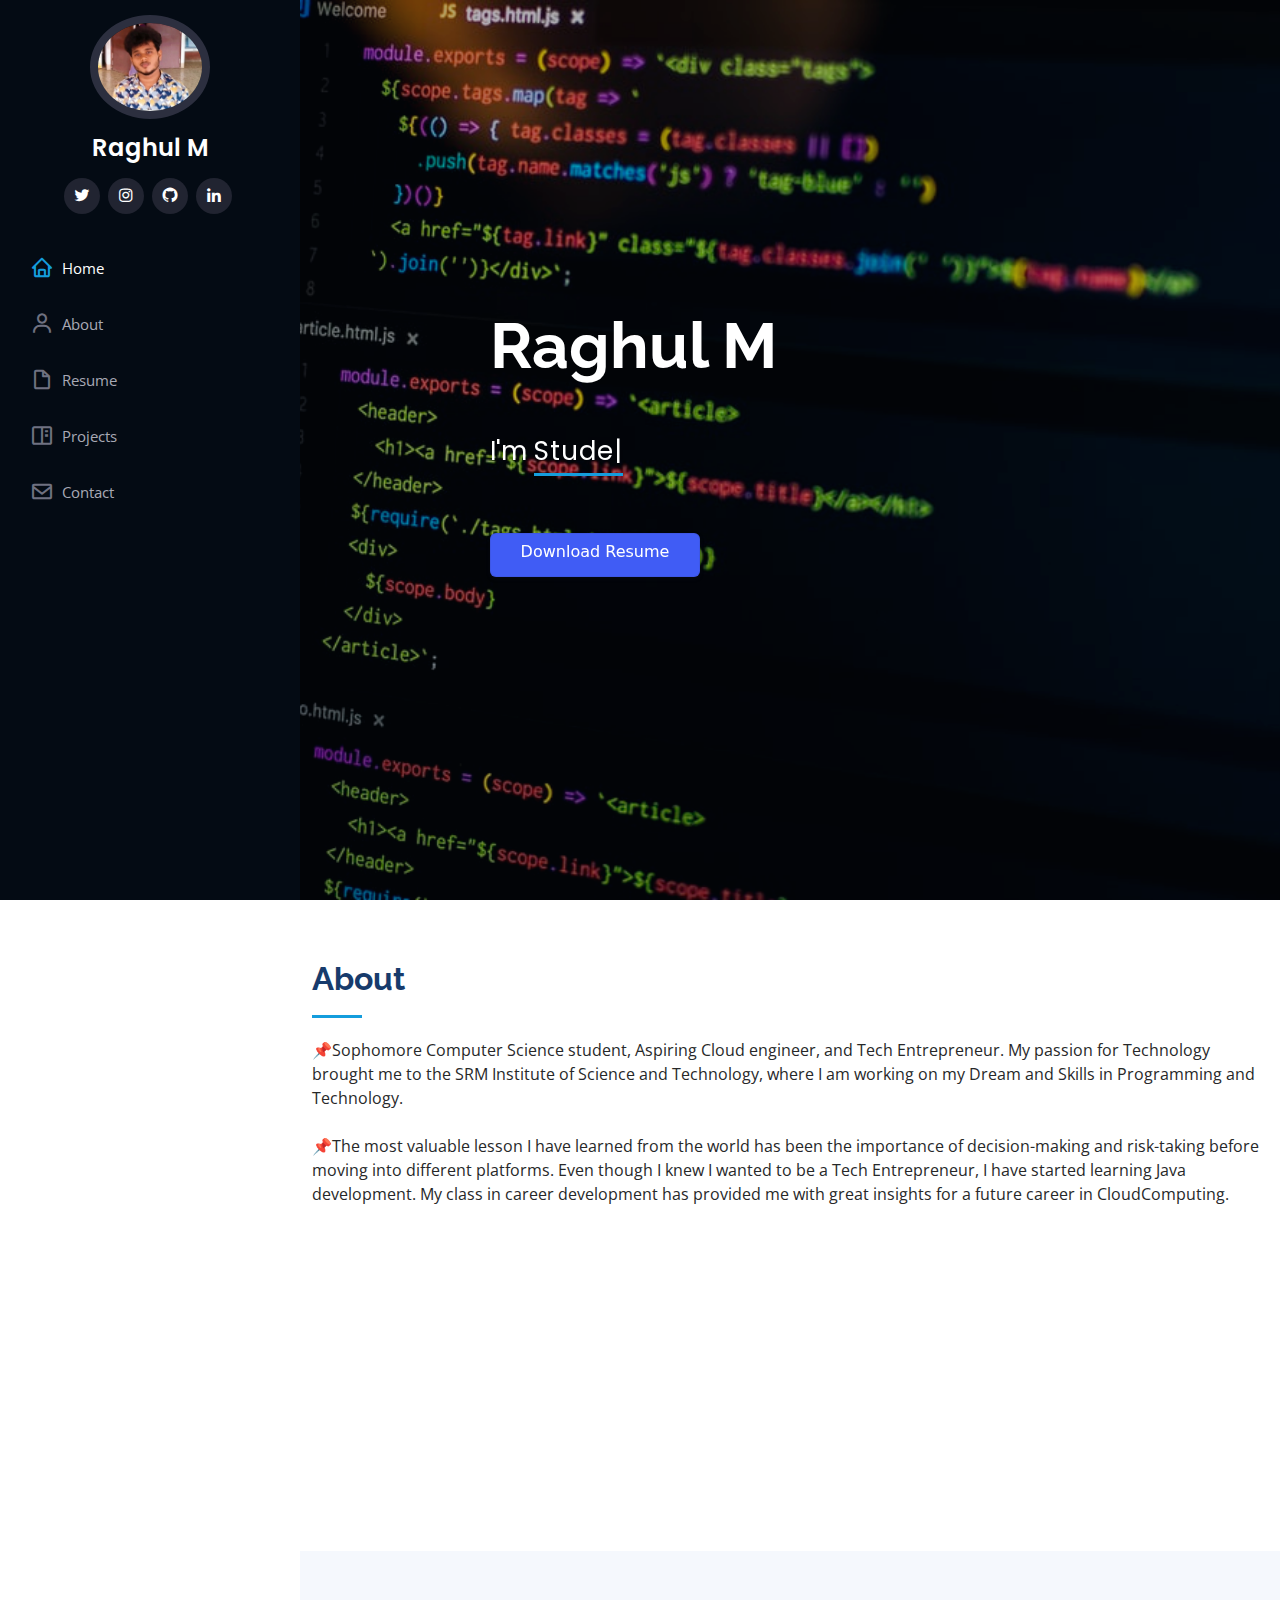
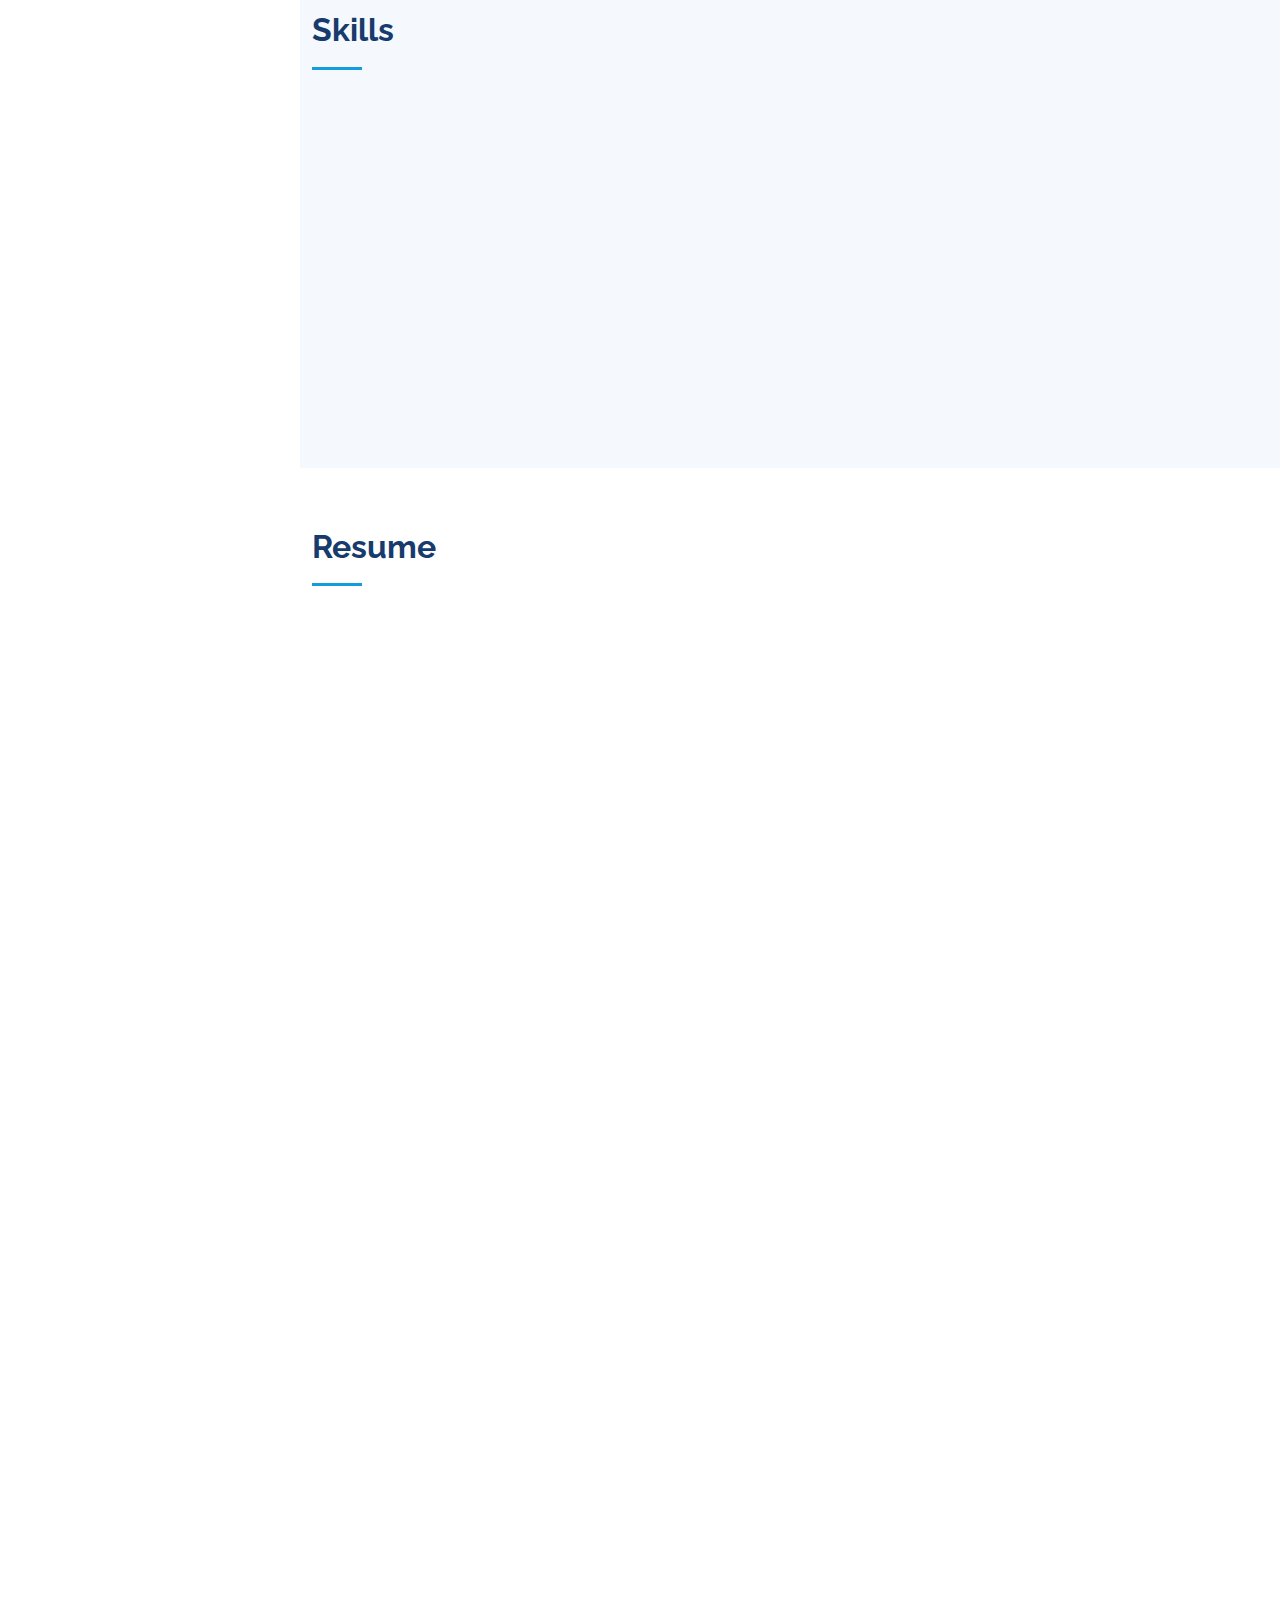
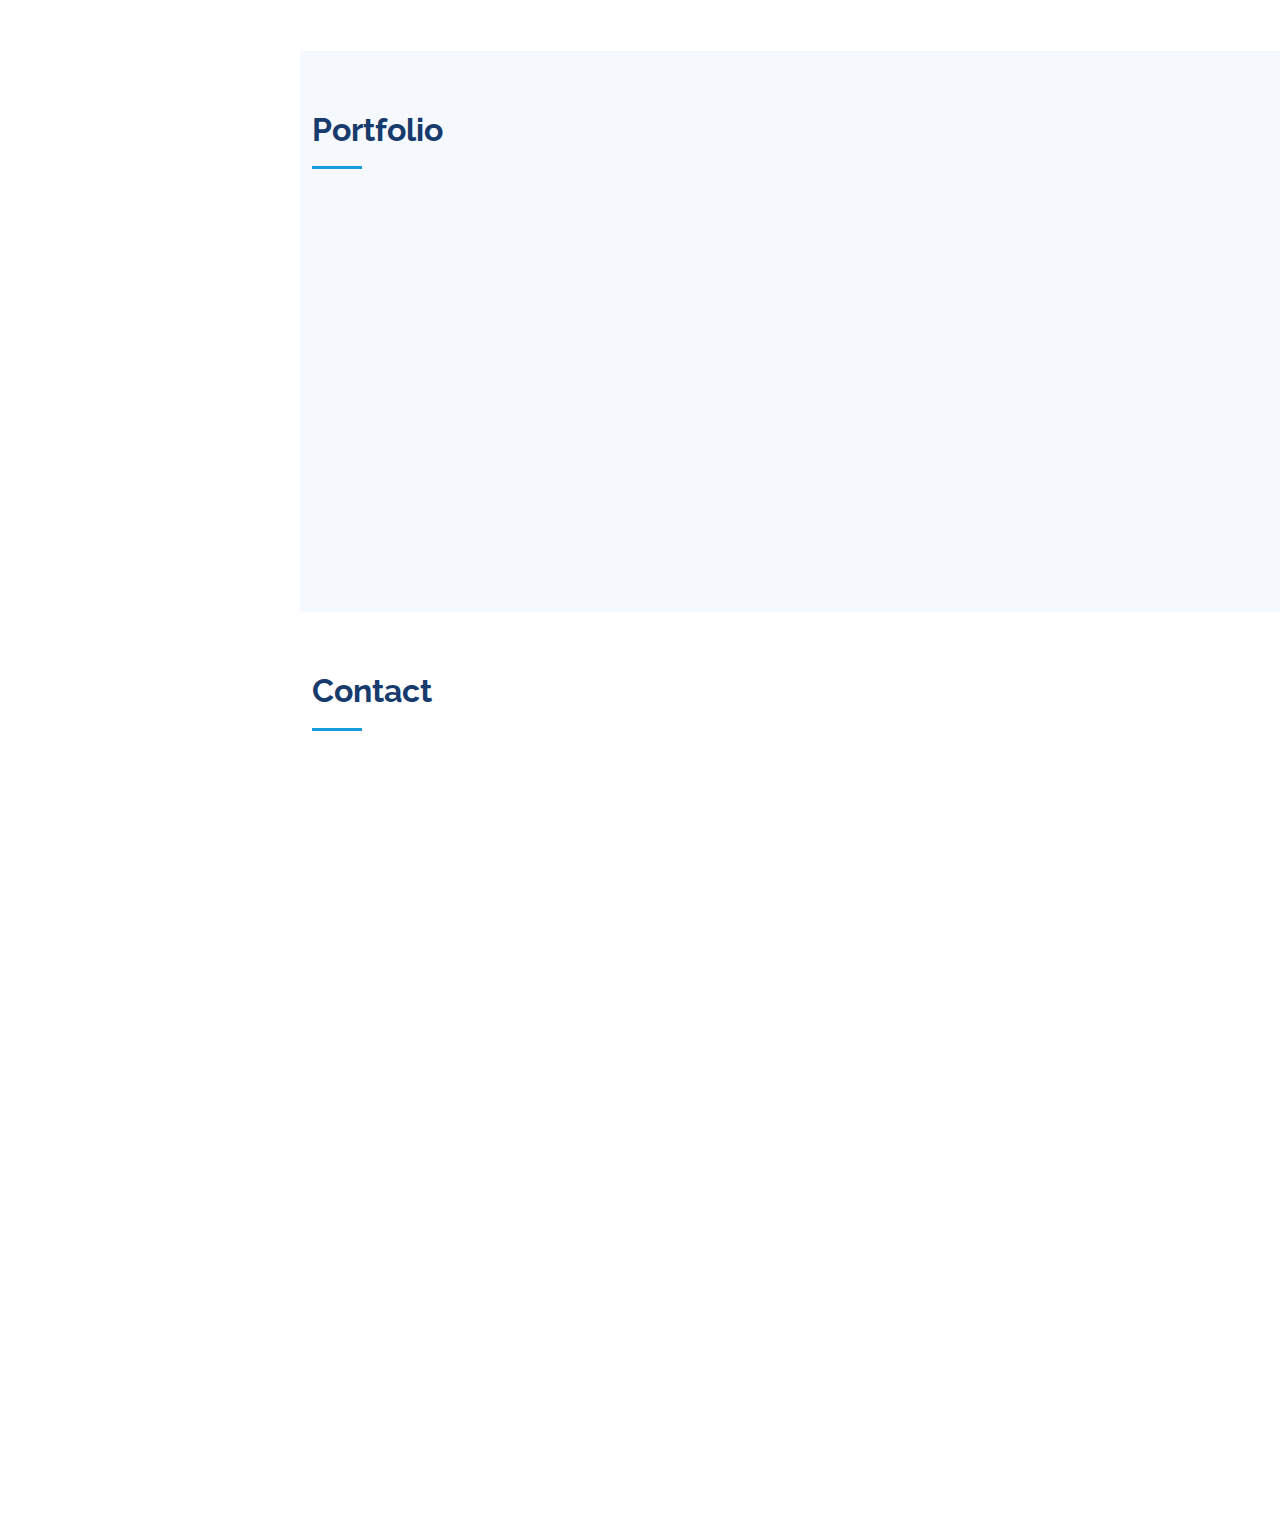
<file: index.html>
<!DOCTYPE html>
<html lang="en">

<head>
  <meta charset="utf-8">
  <meta content="width=device-width, initial-scale=1.0" name="viewport">

  <title>Raghul M</title>
  <meta content="" name="description">
  <meta content="" name="keywords">

  <!-- Favicons -->
  <link href="assets/img/favicon1.png" rel="icon">
  <link href="assets/img/apple-touch-icon.png" rel="apple-touch-icon">

  <!-- Google Fonts -->
  <link href="https://fonts.googleapis.com/css?family=Open+Sans:300,300i,400,400i,600,600i,700,700i|Raleway:300,300i,400,400i,500,500i,600,600i,700,700i|Poppins:300,300i,400,400i,500,500i,600,600i,700,700i" rel="stylesheet">

  <!-- Vendor CSS Files -->
  <link href="assets/vendor/aos/aos.css" rel="stylesheet">
  <link href="assets/vendor/bootstrap/css/bootstrap.min.css" rel="stylesheet">
  <link href="assets/vendor/bootstrap-icons/bootstrap-icons.css" rel="stylesheet">
  <link href="assets/vendor/boxicons/css/boxicons.min.css" rel="stylesheet">
  <link href="assets/vendor/glightbox/css/glightbox.min.css" rel="stylesheet">
  <link href="assets/vendor/swiper/swiper-bundle.min.css" rel="stylesheet">

  <!-- Template Main CSS File -->
  <link href="assets/css/style.css" rel="stylesheet">

  <!-- =======================================================
  * Template Name: iPortfolio - v3.7.0
  * Template URL: https://bootstrapmade.com/iportfolio-bootstrap-portfolio-websites-template/
  * Author: BootstrapMade.com
  * License: https://bootstrapmade.com/license/
  ======================================================== -->
</head>

<body>

  <!-- ======= Mobile nav toggle button ======= -->
  <i class="bi bi-list mobile-nav-toggle d-xl-none"></i>

  <!-- ======= Header ======= -->
  <header id="header">
    <div class="d-flex flex-column">

      <div class="profile">
        <img src="assets/img/profile-img1.jpeg" alt="" class="img-fluid rounded-circle">
        <h1 class="text-light"><a href="index.html">Raghul M</a></h1>
        <div class="social-links mt-3 text-center">
          <a href="https://twitter.com/RaghulM01?s=09" class="twitter" target="_blank"><i class="bx bxl-twitter"></i></a>
          <a href="https://instagram.com/raghul_official._" class="instagram" target="_blank"><i class="bx bxl-instagram" ></i></a>
          <a href="https://github.com/Raghul-M" class="google-plus" target="_blank"><i class="bx bxl-github"></i></a>
          <a href="https://www.linkedin.com/in/m-raghul" class="linkedin" target="_blank"><i class="bx bxl-linkedin"></i></a>
        </div>
      </div>

      <nav id="navbar" class="nav-menu navbar">
        <ul>
          <li><a href="#hero" class="nav-link scrollto active"><i class="bx bx-home"></i> <span>Home</span></a></li>
          <li><a href="#about" class="nav-link scrollto"><i class="bx bx-user"></i> <span>About</span></a></li>
          <li><a href="#resume" class="nav-link scrollto"><i class="bx bx-file-blank"></i> <span>Resume</span></a></li>
          <li><a href="#portfolio" class="nav-link scrollto"><i class="bx bx-book-content"></i> <span>Projects</span></a></li>
         
          <li><a href="#contact" class="nav-link scrollto"><i class="bx bx-envelope"></i> <span>Contact</span></a></li>
        </ul>
      </nav><!-- .nav-menu -->
    </div>
  </header><!-- End Header -->

  <!-- ======= Hero Section ======= -->
  <section id="hero" class="d-flex flex-column justify-content-center align-items-center">
    <div class="hero-container" data-aos="fade-in">
      <h1>Raghul M</h1><br><br>
      <p>I'm <span class="typed" data-typed-items="Student , Developer , Cloud Engineer , Fitness Enthusiast "></span></p>
      <!-- HTML !-->
<a href="https://drive.google.com/file/d/108Wo43CgQ_eYx9ebmD9e1viY0K_HDQrL/view?usp=drivesdk" class="button-9" target="_blank">Download Resume</a>


    </div>
  </section><!-- End Hero -->

  <main id="main">

    <!-- ======= About Section ======= -->
    <section id="about" class="about">
      <div class="container">

        <div class="section-title">
          <h2>About</h2>
          <p>📌Sophomore Computer Science student, Aspiring Cloud engineer, and Tech Entrepreneur. My passion for Technology brought me to the SRM Institute of Science and Technology, where I am working on my Dream and Skills in Programming and Technology. 
            <br><br>
            📌The most valuable lesson I have learned from the world has been the importance of decision-making and risk-taking before moving into different platforms. Even though I knew I wanted to be a Tech Entrepreneur, I have started learning Java development. My class in career development has provided me with great insights for a future career in CloudComputing. </p>
        </div>

        <div class="row">
          <div class="col-lg-4" data-aos="fade-right">
            <img src="assets/img/profile-img1.jpeg" class="img-fluid" alt="">
          </div>
          <div class="col-lg-8 pt-4 pt-lg-0 content" data-aos="fade-left">
            <h3>Developer &amp; Cloud Enthusiast </h3>
            <p class="fst-italic">
             
            </p>
            <div class="row">
              <div class="col-lg-6">
                <ul>
                  <li><i class="bi bi-chevron-right"></i> <strong>Birthday:</strong> <span>25 Sep 2002</span></li>
                  <li><i class="bi bi-chevron-right"></i> <strong>Website:</strong> <span>www.raghul.tech</span></li>
                  <li><i class="bi bi-chevron-right"></i> <strong>Phone:</strong> <span>+91 9176251440</span></li>
                  <li><i class="bi bi-chevron-right"></i> <strong>City:</strong> <span>Chennai , INDIA</span></li>
                </ul>
              </div>
              <div class="col-lg-6">
                <ul>
                  
        
                  <li><i class="bi bi-chevron-right"></i> <strong>Email:</strong> <span>raghulmadhavan1@gmail.com</span></li>
                  <li><i class="bi bi-chevron-right"></i> <strong>Freelance:</strong> <span>Available</span></li>
                </ul>
              </div>
            </div>
            <!--<p>
              Officiis eligendi itaque labore et dolorum mollitia officiis optio vero. Quisquam sunt adipisci omnis et ut. Nulla accusantium dolor incidunt officia tempore. Et eius omnis.
              Cupiditate ut dicta maxime officiis quidem quia. Sed et consectetur qui quia repellendus itaque neque. Aliquid amet quidem ut quaerat cupiditate. Ab et eum qui repellendus omnis culpa magni laudantium dolores.
            </p>-->
          </div>
        </div>

      </div>
    </section><!-- End About Section -->

    <!-- ======= Facts Section ======= -->
    <!--<section id="facts" class="facts">
      <div class="container">

        <div class="section-title">
          <h2>Facts</h2>
          <p>Magnam dolores commodi suscipit. Necessitatibus eius consequatur ex aliquid fuga eum quidem. Sit sint consectetur velit. Quisquam quos quisquam cupiditate. Et nemo qui impedit suscipit alias ea. Quia fugiat sit in iste officiis commodi quidem hic quas.</p>
        </div>

        <div class="row no-gutters">

          <div class="col-lg-3 col-md-6 d-md-flex align-items-md-stretch" data-aos="fade-up">
            <div class="count-box">
              <i class="bi bi-emoji-smile"></i>
              <span data-purecounter-start="0" data-purecounter-end="232" data-purecounter-duration="1" class="purecounter"></span>
              <p><strong>Happy Clients</strong> consequuntur quae</p>
            </div>
          </div>

          <div class="col-lg-3 col-md-6 d-md-flex align-items-md-stretch" data-aos="fade-up" data-aos-delay="100">
            <div class="count-box">
              <i class="bi bi-journal-richtext"></i>
              <span data-purecounter-start="0" data-purecounter-end="521" data-purecounter-duration="1" class="purecounter"></span>
              <p><strong>Projects</strong> adipisci atque cum quia aut</p>
            </div>
          </div>

          <div class="col-lg-3 col-md-6 d-md-flex align-items-md-stretch" data-aos="fade-up" data-aos-delay="200">
            <div class="count-box">
              <i class="bi bi-headset"></i>
              <span data-purecounter-start="0" data-purecounter-end="1453" data-purecounter-duration="1" class="purecounter"></span>
              <p><strong>Hours Of Support</strong> aut commodi quaerat</p>
            </div>
          </div>

          <div class="col-lg-3 col-md-6 d-md-flex align-items-md-stretch" data-aos="fade-up" data-aos-delay="300">
            <div class="count-box">
              <i class="bi bi-people"></i>
              <span data-purecounter-start="0" data-purecounter-end="32" data-purecounter-duration="1" class="purecounter"></span>
              <p><strong>Hard Workers</strong> rerum asperiores dolor</p>
            </div>
          </div>

        </div>

      </div>
    </section> End Facts Section -->

    <!-- ======= Skills Section ======= -->
    <section id="skills" class="skills section-bg">
      <div class="container">

        <div class="section-title">
          <h2>Skills</h2>
        <br>
        <br>
        </div>

        <div class="row skills-content">

          <div class="col-lg-6" data-aos="fade-up">

            <div class="progress">
              <span class="skill">Microsoft Azure <i class="val">70%</i></span>
              <div class="progress-bar-wrap">
                <div class="progress-bar" role="progressbar" aria-valuenow="100" aria-valuemin="0" aria-valuemax="100"></div>
              </div>
            </div>

            <div class="progress">
              <span class="skill">JAVA <i class="val">60%</i></span>
              <div class="progress-bar-wrap">
                <div class="progress-bar" role="progressbar" aria-valuenow="90" aria-valuemin="0" aria-valuemax="100"></div>
              </div>
            </div>

            <div class="progress">
              <span class="skill">SQL <i class="val">60%</i></span>
              <div class="progress-bar-wrap">
                <div class="progress-bar" role="progressbar" aria-valuenow="90" aria-valuemin="0" aria-valuemax="100"></div>
              </div>
            </div>

            <div class="progress">
              <span class="skill">C Language <i class="val">75%</i></span>
              <div class="progress-bar-wrap">
                <div class="progress-bar" role="progressbar" aria-valuenow="75" aria-valuemin="0" aria-valuemax="100"></div>
              </div>
            </div>

          </div>

          <div class="col-lg-6" data-aos="fade-up" data-aos-delay="100">

            <div class="progress">
              <span class="skill">Git & Github <i class="val">70%</i></span>
              <div class="progress-bar-wrap">
                <div class="progress-bar" role="progressbar" aria-valuenow="80" aria-valuemin="0" aria-valuemax="100"></div>
              </div>
            </div>

            <div class="progress">
              <span class="skill">HTML & CSS <i class="val">80%</i></span>
              <div class="progress-bar-wrap">
                <div class="progress-bar" role="progressbar" aria-valuenow="90" aria-valuemin="0" aria-valuemax="100"></div>
              </div>
            </div>

            <div class="progress">
              <span class="skill">Cloud Computing <i class="val">90%</i></span>
              <div class="progress-bar-wrap">
                <div class="progress-bar" role="progressbar" aria-valuenow="90" aria-valuemin="0" aria-valuemax="100"></div>
              </div>
            </div>

           

            <div class="progress">
              <span class="skill">Linux <i class="val">65%</i></span>
              <div class="progress-bar-wrap">
                <div class="progress-bar" role="progressbar" aria-valuenow="55" aria-valuemin="0" aria-valuemax="100"></div>
              </div>
            </div>

          </div>

        </div>

      </div>
    </section><!-- End Skills Section -->

    <!-- ======= Resume Section ======= -->
    <section id="resume" class="resume">
      <div class="container">

        <div class="section-title">
          <h2>Resume</h2>
        
        </div>

        <div class="row">
          <div class="col-lg-6" data-aos="fade-up">
           

            <h3 class="resume-title">Education</h3>
            <div class="resume-item">
              <h4>Bachelor of Computer Science</h4>
              <h5>2020 - 2023</h5>
              <p><em>SRM Institute of Science and Technology , Chennai ,IND </em></p>
              <p>▪️BSc Computer Science is a 3-year undergraduate program that deals with the subjects and topics related to computer science, computer application, and its services. The main aim of this program is to create quality professionals and research fellows who can work in every sector of the world by implementing the technology of computer systems and software.
               <br>▪<br> ▪️Relevant Coursework: Java , C , SQL , Advanced Java , Angular , Mongodb , Cloud Computing , Operating Systems and Software Development.
              </p>
            </div>
            <div class="resume-item">
              <h4>Cs-50 Computer Science</h4>
              <h5>2022</h5>
              <p><em>Harvard University , MA , USA </em></p>
              <p> ▪️It is a proffessional course provided by Harvard University , Which Demonstrates all the  Computer Science Fundamentals
                <br><br>
                ▪️Course Covers : DataStructures and Algorithms , C Language , Python , Flask , HTML + CSS + JS , SQL and Cyber Security.
              </p>
            </div>
            <div class="resume-item">
              <h4>High School</h4>
              <h5>2018 - 2020</h5>
              <p><em>Santhome HSS , Chennai , IND</em></p>
              <p>Completed my High School with Major in Computer Science , Maths , Physics and Chemistry.</p>
            </div>
          </div>
          <div class="col-lg-6" data-aos="fade-up" data-aos-delay="100">
            <h3 class="resume-title">Professional Experience</h3>
            <div class="resume-item">
              <h4>Web Developer</h4>
              <h5>2021 - Present</h5>
              <p><em>Thhink Digital , Chennai ,IND </em></p>
              <ul>
                <li>Lead in the design, development, and implementation of the graphic, layout, and production communication materials</li>
                <li>Delegate tasks to the 7 members of the design team and provide counsel on all aspects of the project. </li>
                <li>Supervise the assessment of all graphic materials in order to ensure quality and accuracy of the design</li>
                <li>Oversee the efficient use of production project budgets ranging from $2,000 - $25,000</li>
              </ul>
            </div>
            <div class="resume-item">
              <h4>Student Representative</h4>
              <h5>2020</h5>
              <p><em>Great Learning , Bangalore ,IND</em></p>
              <ul>
                ▪️As a Campus Ambassadors I act as the connection between the Great learning and their university. <br><br>
                 ▪️Assisting students to understand the benefits of Their online courses and their carrer development sessions. 
                <br><br>
                ▪️Helping final year students to choose their Higher education and helping in placement through 
                 Greatlearning portal.<br><br>
                ▪️It also helps me to improve my Public Speaking ,Time Management and Teamwork with my fellow representatives.
              </ul>
            </div>
          </div>
        </div>

      </div>
    </section><!-- End Resume Section -->

    <!-- ======= Portfolio Section ======= -->
    <section id="portfolio" class="portfolio section-bg">
      <div class="container">

        <div class="section-title">
          <h2>Portfolio</h2>
         
        </div>

        <div class="row" data-aos="fade-up">
          <div class="col-lg-12 d-flex justify-content-center">
            <ul id="portfolio-flters">
              <li data-filter="*" class="filter-active">All</li>
              
              <li data-filter=".filter-web">Web</li>
            </ul>
          </div>
        </div>

        <div class="row portfolio-container" data-aos="fade-up" data-aos-delay="100">

          <div class="col-lg-4 col-md-6 portfolio-item filter-app">
            <div class="portfolio-wrap">
              <img src="assets/img/demo1.jpg" class="img-fluid" alt="">
              <div class="portfolio-links">
                <a href="assets/img/demo1.jpg" data-gallery="portfolioGallery" class="portfolio-lightbox" title="App 1"><i class="bx bx-plus"></i></a>
                <a href="portfolio-details.html" title="More Details"><i class="bx bx-link"></i></a>
              </div>
            </div>
          </div>

          <div class="col-lg-4 col-md-6 portfolio-item filter-web">
            <div class="portfolio-wrap">
              <img src="assets/img/demo2.jpg" class="img-fluid" alt="">
              <div class="portfolio-links">
                <a href="assets/img/demo2.jpg" data-gallery="portfolioGallery" class="portfolio-lightbox" title="Web 3"><i class="bx bx-plus"></i></a>
                <a href="portfolio-details.html" title="More Details"><i class="bx bx-link"></i></a>
              </div>
            </div>
          </div>

          <div class="col-lg-4 col-md-6 portfolio-item filter-app">
            <div class="portfolio-wrap">
              <img src="assets/img/demo3.jpg" class="img-fluid" alt="">
              <div class="portfolio-links">
                <a href="assets/img/demo3.jpg" data-gallery="portfolioGallery" class="portfolio-lightbox" title="App 2"><i class="bx bx-plus"></i></a>
                <a href="portfolio-details.html" title="More Details"><i class="bx bx-link"></i></a>
              </div>
            </div>
          </div>

         
         

     

        </div>

      </div>
    </section><!-- End Portfolio Section -->

    <!-- ======= Services Section ======= -->
    <!--<section id="services" class="services">
      <div class="container">

        <div class="section-title">
          <h2>Services</h2>
          <p>Magnam dolores commodi suscipit. Necessitatibus eius consequatur ex aliquid fuga eum quidem. Sit sint consectetur velit. Quisquam quos quisquam cupiditate. Et nemo qui impedit suscipit alias ea. Quia fugiat sit in iste officiis commodi quidem hic quas.</p>
        </div>

        <div class="row">
          <div class="col-lg-4 col-md-6 icon-box" data-aos="fade-up">
            <div class="icon"><i class="bi bi-briefcase"></i></div>
            <h4 class="title"><a href="">Lorem Ipsum</a></h4>
            <p class="description">Voluptatum deleniti atque corrupti quos dolores et quas molestias excepturi sint occaecati cupiditate non provident</p>
          </div>
          <div class="col-lg-4 col-md-6 icon-box" data-aos="fade-up" data-aos-delay="100">
            <div class="icon"><i class="bi bi-card-checklist"></i></div>
            <h4 class="title"><a href="">Dolor Sitema</a></h4>
            <p class="description">Minim veniam, quis nostrud exercitation ullamco laboris nisi ut aliquip ex ea commodo consequat tarad limino ata</p>
          </div>
          <div class="col-lg-4 col-md-6 icon-box" data-aos="fade-up" data-aos-delay="200">
            <div class="icon"><i class="bi bi-bar-chart"></i></div>
            <h4 class="title"><a href="">Sed ut perspiciatis</a></h4>
            <p class="description">Duis aute irure dolor in reprehenderit in voluptate velit esse cillum dolore eu fugiat nulla pariatur</p>
          </div>
          <div class="col-lg-4 col-md-6 icon-box" data-aos="fade-up" data-aos-delay="300">
            <div class="icon"><i class="bi bi-binoculars"></i></div>
            <h4 class="title"><a href="">Magni Dolores</a></h4>
            <p class="description">Excepteur sint occaecat cupidatat non proident, sunt in culpa qui officia deserunt mollit anim id est laborum</p>
          </div>
          <div class="col-lg-4 col-md-6 icon-box" data-aos="fade-up" data-aos-delay="400">
            <div class="icon"><i class="bi bi-brightness-high"></i></div>
            <h4 class="title"><a href="">Nemo Enim</a></h4>
            <p class="description">At vero eos et accusamus et iusto odio dignissimos ducimus qui blanditiis praesentium voluptatum deleniti atque</p>
          </div>
          <div class="col-lg-4 col-md-6 icon-box" data-aos="fade-up" data-aos-delay="500">
            <div class="icon"><i class="bi bi-calendar4-week"></i></div>
            <h4 class="title"><a href="">Eiusmod Tempor</a></h4>
            <p class="description">Et harum quidem rerum facilis est et expedita distinctio. Nam libero tempore, cum soluta nobis est eligendi</p>
          </div>
        </div>

      </div>-->
    </section><!-- End Services Section -->

    <!-- ======= Testimonials Section ======= -->
    <!--
    <section id="testimonials" class="testimonials section-bg">
      <div class="container">

        <div class="section-title">
          <h2>Testimonials</h2>
          <p>Magnam dolores commodi suscipit. Necessitatibus eius consequatur ex aliquid fuga eum quidem. Sit sint consectetur velit. Quisquam quos quisquam cupiditate. Et nemo qui impedit suscipit alias ea. Quia fugiat sit in iste officiis commodi quidem hic quas.</p>
        </div>

        <div class="testimonials-slider swiper" data-aos="fade-up" data-aos-delay="100">
          <div class="swiper-wrapper">

            <div class="swiper-slide">
              <div class="testimonial-item" data-aos="fade-up">
                <p>
                  <i class="bx bxs-quote-alt-left quote-icon-left"></i>
                  Proin iaculis purus consequat sem cure digni ssim donec porttitora entum suscipit rhoncus. Accusantium quam, ultricies eget id, aliquam eget nibh et. Maecen aliquam, risus at semper.
                  <i class="bx bxs-quote-alt-right quote-icon-right"></i>
                </p>
                <img src="assets/img/testimonials/testimonials-1.jpg" class="testimonial-img" alt="">
                <h3>Saul Goodman</h3>
                <h4>Ceo &amp; Founder</h4>
              </div>
            </div><!-- End testimonial item -->
<!--
            <div class="swiper-slide">
              <div class="testimonial-item" data-aos="fade-up" data-aos-delay="100">
                <p>
                  <i class="bx bxs-quote-alt-left quote-icon-left"></i>
                  Export tempor illum tamen malis malis eram quae irure esse labore quem cillum quid cillum eram malis quorum velit fore eram velit sunt aliqua noster fugiat irure amet legam anim culpa.
                  <i class="bx bxs-quote-alt-right quote-icon-right"></i>
                </p>
                <img src="assets/img/testimonials/testimonials-2.jpg" class="testimonial-img" alt="">
                <h3>Sara Wilsson</h3>
                <h4>Designer</h4>
              </div>
            </div><!-- End testimonial item -->
<!--
            <div class="swiper-slide">
              <div class="testimonial-item" data-aos="fade-up" data-aos-delay="200">
                <p>
                  <i class="bx bxs-quote-alt-left quote-icon-left"></i>
                  Enim nisi quem export duis labore cillum quae magna enim sint quorum nulla quem veniam duis minim tempor labore quem eram duis noster aute amet eram fore quis sint minim.
                  <i class="bx bxs-quote-alt-right quote-icon-right"></i>
                </p>
                <img src="assets/img/testimonials/testimonials-3.jpg" class="testimonial-img" alt="">
                <h3>Jena Karlis</h3>
                <h4>Store Owner</h4>
              </div>
            </div><!-- End testimonial item -->
<!--
            <div class="swiper-slide">
              <div class="testimonial-item" data-aos="fade-up" data-aos-delay="300">
                <p>
                  <i class="bx bxs-quote-alt-left quote-icon-left"></i>
                  Fugiat enim eram quae cillum dolore dolor amet nulla culpa multos export minim fugiat minim velit minim dolor enim duis veniam ipsum anim magna sunt elit fore quem dolore labore illum veniam.
                  <i class="bx bxs-quote-alt-right quote-icon-right"></i>
                </p>
                <img src="assets/img/testimonials/testimonials-4.jpg" class="testimonial-img" alt="">
                <h3>Matt Brandon</h3>
                <h4>Freelancer</h4>
              </div>
            </div><!-- End testimonial item -->
<!--
            <div class="swiper-slide">
              <div class="testimonial-item" data-aos="fade-up" data-aos-delay="400">
                <p>
                  <i class="bx bxs-quote-alt-left quote-icon-left"></i>
                  Quis quorum aliqua sint quem legam fore sunt eram irure aliqua veniam tempor noster veniam enim culpa labore duis sunt culpa nulla illum cillum fugiat legam esse veniam culpa fore nisi cillum quid.
                  <i class="bx bxs-quote-alt-right quote-icon-right"></i>
                </p>
                <img src="assets/img/testimonials/testimonials-5.jpg" class="testimonial-img" alt="">
                <h3>John Larson</h3>
                <h4>Entrepreneur</h4>
              </div>
            </div><!-- End testimonial item -->
<!--
          </div>
          <div class="swiper-pagination"></div>
        </div>

      </div>
    </section><!-- End Testimonials Section -->

    <!-- ======= Contact Section ======= -->
    <section id="contact" class="contact">
      <div class="container">

        <div class="section-title">
          <h2>Contact</h2>
           
        </div>

        <div class="row" data-aos="fade-in">

          <div class="col-lg-5 d-flex align-items-stretch">
            <div class="info">
              <div class="address">
                <i class="bi bi-geo-alt"></i>
                <h4>Location:</h4>
                <p>Chennai , INDIA</p>
              </div>

              <div class="email">
                <i class="bi bi-envelope"></i>
                <h4>Email:</h4>
                <p>raghulmadhavan1@gmail.com</p>
              </div>

              <div class="phone">
                <i class="bi bi-phone"></i>
                <h4>Call:</h4>
                <p>+91 9176251440</p>
              </div>

            
            </div>

          </div>

          <div class="col-lg-7 mt-5 mt-lg-0 d-flex align-items-stretch">
            <form action="forms/contact.php" method="post" role="form" class="php-email-form">
              <div class="row">
                <div class="form-group col-md-6">
                  <label for="name">Your Name</label>
                  <input type="text" name="name" class="form-control" id="name" required>
                </div>
                <div class="form-group col-md-6">
                  <label for="name">Your Email</label>
                  <input type="email" class="form-control" name="email" id="email" required>
                </div>
              </div>
              <div class="form-group">
                <label for="name">Subject</label>
                <input type="text" class="form-control" name="subject" id="subject" required>
              </div>
              <div class="form-group">
                <label for="name">Message</label>
                <textarea class="form-control" name="message" rows="10" required></textarea>
              </div>
              <div class="my-3">
                <div class="loading">Loading</div>
                <div class="error-message">Incorrect Email</div>
                <div class="sent-message">Your message has been sent. Thank you!</div>
              </div>
              <div class="text-center"><a type="submit" target="_blank" class="button-9" href="mailto:raghulmadhavan1@gmail.com">Send Message</a></div>
            </form>
          </div>

        </div>

      </div>
    </section><!-- End Contact Section -->

  </main><!-- End #main -->

  <!-- ======= Footer ======= -->
  <footer id="footer">
    <div class="container">
      <div class="copyright">
        <strong><span></span></strong>
      </div>
      <div class="credits">
        <!-- All the links in the footer should remain intact. -->
        <!-- You can delete the links only if you purchased the pro version. -->
        <!-- Licensing information: https://bootstrapmade.com/license/ -->
        <!-- Purchase the pro version with working PHP/AJAX contact form: https://bootstrapmade.com/iportfolio-bootstrap-portfolio-websites-template/ -->
       
      </div>
    </div>
  </footer><!-- End  Footer -->

  <a href="#" class="back-to-top d-flex align-items-center justify-content-center"><i class="bi bi-arrow-up-short"></i></a>

  <!-- Vendor JS Files -->
  <script src="assets/vendor/purecounter/purecounter.js"></script>
  <script src="assets/vendor/aos/aos.js"></script>
  <script src="assets/vendor/bootstrap/js/bootstrap.bundle.min.js"></script>
  <script src="assets/vendor/glightbox/js/glightbox.min.js"></script>
  <script src="assets/vendor/isotope-layout/isotope.pkgd.min.js"></script>
  <script src="assets/vendor/swiper/swiper-bundle.min.js"></script>
  <script src="assets/vendor/typed.js/typed.min.js"></script>
  <script src="assets/vendor/waypoints/noframework.waypoints.js"></script>
  <script src="assets/vendor/php-email-form/validate.js"></script>

  <!-- Template Main JS File -->
  <script src="assets/js/main.js"></script>

</body>

</html>
</file>
<file: assets/css/style.css>
/**
* Template Name: iPortfolio - v3.7.0
* Template URL: https://bootstrapmade.com/iportfolio-bootstrap-portfolio-websites-template/
* Author: BootstrapMade.com
* License: https://bootstrapmade.com/license/
*/

/*--------------------------------------------------------------
# General
--------------------------------------------------------------*/
body {
  font-family: "Open Sans", sans-serif;
  color: #272829;
}

a {
  color: #149ddd;
  text-decoration: none;
}

a:hover {
  color: #37b3ed;
  text-decoration: none;
}

h1, h2, h3, h4, h5, h6 {
  font-family: "Raleway", sans-serif;
}

/*--------------------------------------------------------------
# Back to top button
--------------------------------------------------------------*/
.back-to-top {
  position: fixed;
  visibility: hidden;
  opacity: 0;
  right: 15px;
  bottom: 15px;
  z-index: 996;
  background: #149ddd;
  width: 40px;
  height: 40px;
  border-radius: 50px;
  transition: all 0.4s;
}
.back-to-top i {
  font-size: 28px;
  color: #fff;
  line-height: 0;
}
.back-to-top:hover {
  background: #2eafec;
  color: #fff;
}
.back-to-top.active {
  visibility: visible;
  opacity: 1;
}

/*--------------------------------------------------------------
# Header
--------------------------------------------------------------*/
#header {
  position: fixed;
  top: 0;
  left: 0;
  bottom: 0;
  width: 300px;
  transition: all ease-in-out 0.5s;
  z-index: 9997;
  transition: all 0.5s;
  padding: 0 15px;
  background: #040b14;
  overflow-y: auto;
}
#header .profile img {
  margin: 15px auto;
  display: block;
  width: 120px;
  border: 8px solid #2c2f3f;
}
#header .profile h1 {
  font-size: 24px;
  margin: 0;
  padding: 0;
  font-weight: 600;
  -moz-text-align-last: center;
  text-align-last: center;
  font-family: "Poppins", sans-serif;
}
#header .profile h1 a, #header .profile h1 a:hover {
  color: #fff;
  text-decoration: none;
}
#header .profile .social-links a {
  font-size: 18px;
  display: inline-block;
  background: #212431;
  color: #fff;
  line-height: 1;
  padding: 8px 0;
  margin-right: 4px;
  border-radius: 50%;
  text-align: center;
  width: 36px;
  height: 36px;
  transition: 0.3s;
}
#header .profile .social-links a:hover {
  background: #149ddd;
  color: #fff;
  text-decoration: none;
}

#main {
  margin-left: 300px;
}

@media (max-width: 1199px) {
  #header {
    left: -300px;
  }

  #main {
    margin-left: 0;
  }
}
/*--------------------------------------------------------------
# Navigation Menu
--------------------------------------------------------------*/
/* Desktop Navigation */
.nav-menu {
  padding: 30px 0 0 0;
}
.nav-menu * {
  margin: 0;
  padding: 0;
  list-style: none;
}
.nav-menu > ul > li {
  position: relative;
  white-space: nowrap;
}
.nav-menu a, .nav-menu a:focus {
  display: flex;
  align-items: center;
  color: #a8a9b4;
  padding: 12px 15px;
  margin-bottom: 8px;
  transition: 0.3s;
  font-size: 15px;
}
.nav-menu a i, .nav-menu a:focus i {
  font-size: 24px;
  padding-right: 8px;
  color: #6f7180;
}
.nav-menu a:hover, .nav-menu .active, .nav-menu .active:focus, .nav-menu li:hover > a {
  text-decoration: none;
  color: #fff;
}
.nav-menu a:hover i, .nav-menu .active i, .nav-menu .active:focus i, .nav-menu li:hover > a i {
  color: #149ddd;
}

/* Mobile Navigation */
.mobile-nav-toggle {
  position: fixed;
  right: 15px;
  top: 15px;
  z-index: 9998;
  border: 0;
  font-size: 24px;
  transition: all 0.4s;
  outline: none !important;
  background-color: #149ddd;
  color: #fff;
  width: 40px;
  height: 40px;
  display: inline-flex;
  align-items: center;
  justify-content: center;
  line-height: 0;
  border-radius: 50px;
  cursor: pointer;
}

.mobile-nav-active {
  overflow: hidden;
}
.mobile-nav-active #header {
  left: 0;
}

/*--------------------------------------------------------------
# Hero Section
--------------------------------------------------------------*/
#hero {
  width: 100%;
  height: 100vh;
  background: url("../img/hero-bg1.jpg") top center;
  background-size: cover;
}
#hero:before {
  content: "";
  background: rgba(5, 13, 24, 0.3);
  position: absolute;
  bottom: 0;
  top: 0;
  left: 0;
  right: 0;
  z-index: 1;
}
#hero .hero-container {
  position: relative;
  z-index: 2;
  min-width: 300px;
}
#hero h1 {
  margin: 0 0 10px 0;
  font-size: 64px;
  font-weight: 700;
  line-height: 56px;
  color: #fff;
}
#hero p {
  color: #fff;
  margin-bottom: 50px;
  font-size: 26px;
  font-family: "Poppins", sans-serif;
}
#hero p span {
  color: #fff;
  padding-bottom: 4px;
  letter-spacing: 1px;
  border-bottom: 3px solid #149ddd;
}
@media (min-width: 1024px) {
  #hero {
    background-attachment: fixed;
  }
}
@media (max-width: 768px) {
  #hero h1 {
    font-size: 28px;
    line-height: 36px;
  }
  #hero h2 {
    font-size: 18px;
    line-height: 24px;
    margin-bottom: 30px;
  }
}

/*--------------------------------------------------------------
# Sections General
--------------------------------------------------------------*/
section {
  padding: 60px 0;
  overflow: hidden;
}

.section-bg {
  background: #f5f8fd;
}

.section-title {
  padding-bottom: 30px;
}
.section-title h2 {
  font-size: 32px;
  font-weight: bold;
  margin-bottom: 20px;
  padding-bottom: 20px;
  position: relative;
  color: #173b6c;
}
.section-title h2::after {
  content: "";
  position: absolute;
  display: block;
  width: 50px;
  height: 3px;
  background: #149ddd;
  bottom: 0;
  left: 0;
}
.section-title p {
  margin-bottom: 0;
}
.button-9 {
  appearance: button;
  backface-visibility: hidden;
  background-color: #405cf5;
  border-radius: 6px;
  border-width: 0;
  box-shadow: rgba(50, 50, 93, .1) 0 0 0 1px inset,rgba(50, 50, 93, .1) 0 2px 5px 0,rgba(0, 0, 0, .07) 0 1px 1px 0;
  box-sizing: border-box;
  color: #fff;
  cursor: pointer;
  font-family: -apple-system,system-ui,"Segoe UI",Roboto,"Helvetica Neue",Ubuntu,sans-serif;
  font-size: 100%;
  height: 44px;
  line-height: 1.15;
  margin: 12px 0 0;
  outline: none;
  overflow: hidden;
  padding: 20 50px;
  padding-top: 10px;
  position: relative;
  text-align: center;
  text-transform: none;
  transform: translateZ(0);
  transition: all .2s,box-shadow .08s ease-in;
  user-select: none;
  -webkit-user-select: none;
  touch-action: manipulation;
  width: 70%;
}

.button-9:disabled {
  cursor: default;
}

.button-9:focus {
  box-shadow: rgba(50, 50, 93, .1) 0 0 0 1px inset, rgba(50, 50, 93, .2) 0 6px 15px 0, rgba(0, 0, 0, .1) 0 2px 2px 0, rgba(50, 151, 211, .3) 0 0 0 4px;
}

/*--------------------------------------------------------------
# About
--------------------------------------------------------------*/
.about .content h3 {
  font-weight: 700;
  font-size: 26px;
  color: #173b6c;
}
.about .content ul {
  list-style: none;
  padding: 0;
}
.about .content ul li {
  margin-bottom: 20px;
  display: flex;
  align-items: center;
}
.about .content ul strong {
  margin-right: 10px;
}
.about .content ul i {
  font-size: 16px;
  margin-right: 5px;
  color: #149ddd;
  line-height: 0;
}
.about .content p:last-child {
  margin-bottom: 0;
}

/*--------------------------------------------------------------
# Facts
--------------------------------------------------------------*/
.facts {
  padding-bottom: 30px;
}
.facts .count-box {
  padding: 30px;
  width: 100%;
}
.facts .count-box i {
  display: block;
  font-size: 44px;
  color: #149ddd;
  float: left;
  line-height: 0;
}
.facts .count-box span {
  font-size: 48px;
  line-height: 40px;
  display: block;
  font-weight: 700;
  color: #050d18;
  margin-left: 60px;
}
.facts .count-box p {
  padding: 15px 0 0 0;
  margin: 0 0 0 60px;
  font-family: "Raleway", sans-serif;
  font-size: 14px;
  color: #122f57;
}
.facts .count-box a {
  font-weight: 600;
  display: block;
  margin-top: 20px;
  color: #122f57;
  font-size: 15px;
  font-family: "Poppins", sans-serif;
  transition: ease-in-out 0.3s;
}
.facts .count-box a:hover {
  color: #1f5297;
}

/*--------------------------------------------------------------
# Akills
--------------------------------------------------------------*/
.skills .progress {
  height: 60px;
  display: block;
  background: none;
  border-radius: 0;
}
.skills .progress .skill {
  padding: 0;
  margin: 0 0 6px 0;
  text-transform: uppercase;
  display: block;
  font-weight: 600;
  font-family: "Poppins", sans-serif;
  color: #050d18;
}
.skills .progress .skill .val {
  float: right;
  font-style: normal;
}
.skills .progress-bar-wrap {
  background: #dce8f8;
  height: 10px;
}
.skills .progress-bar {
  width: 1px;
  height: 10px;
  transition: 0.9s;
  background-color: #149ddd;
}

/*--------------------------------------------------------------
# Resume
--------------------------------------------------------------*/
.resume .resume-title {
  font-size: 26px;
  font-weight: 700;
  margin-top: 20px;
  margin-bottom: 20px;
  color: #050d18;
}
.resume .resume-item {
  padding: 0 0 20px 20px;
  margin-top: -2px;
  border-left: 2px solid #1f5297;
  position: relative;
}
.resume .resume-item h4 {
  line-height: 18px;
  font-size: 18px;
  font-weight: 600;
  text-transform: uppercase;
  font-family: "Poppins", sans-serif;
  color: #050d18;
  margin-bottom: 10px;
}
.resume .resume-item h5 {
  font-size: 16px;
  background: #e4edf9;
  padding: 5px 15px;
  display: inline-block;
  font-weight: 600;
  margin-bottom: 10px;
}
.resume .resume-item ul {
  padding-left: 20px;
}
.resume .resume-item ul li {
  padding-bottom: 10px;
}
.resume .resume-item:last-child {
  padding-bottom: 0;
}
.resume .resume-item::before {
  content: "";
  position: absolute;
  width: 16px;
  height: 16px;
  border-radius: 50px;
  left: -9px;
  top: 0;
  background: #fff;
  border: 2px solid #1f5297;
}

/*--------------------------------------------------------------
# Portfolio
--------------------------------------------------------------*/
.portfolio .portfolio-item {
  margin-bottom: 30px;
}
.portfolio #portfolio-flters {
  padding: 0;
  margin: 0 auto 35px auto;
  list-style: none;
  text-align: center;
  background: #fff;
  border-radius: 50px;
  padding: 2px 15px;
}
.portfolio #portfolio-flters li {
  cursor: pointer;
  display: inline-block;
  padding: 10px 15px 8px 15px;
  font-size: 14px;
  font-weight: 600;
  line-height: 1;
  text-transform: uppercase;
  color: #272829;
  margin-bottom: 5px;
  transition: all 0.3s ease-in-out;
}
.portfolio #portfolio-flters li:hover, .portfolio #portfolio-flters li.filter-active {
  color: #149ddd;
}
.portfolio #portfolio-flters li:last-child {
  margin-right: 0;
}
.portfolio .portfolio-wrap {
  transition: 0.3s;
  position: relative;
  overflow: hidden;
  z-index: 1;
}
.portfolio .portfolio-wrap::before {
  content: "";
  background: rgba(255, 255, 255, 0.5);
  position: absolute;
  left: 0;
  right: 0;
  top: 0;
  bottom: 0;
  transition: all ease-in-out 0.3s;
  z-index: 2;
  opacity: 0;
}
.portfolio .portfolio-wrap .portfolio-links {
  opacity: 1;
  left: 0;
  right: 0;
  bottom: -60px;
  z-index: 3;
  position: absolute;
  transition: all ease-in-out 0.3s;
  display: flex;
  justify-content: center;
}
.portfolio .portfolio-wrap .portfolio-links a {
  color: #fff;
  font-size: 28px;
  text-align: center;
  background: rgba(20, 157, 221, 0.75);
  transition: 0.3s;
  width: 50%;
}
.portfolio .portfolio-wrap .portfolio-links a:hover {
  background: rgba(20, 157, 221, 0.95);
}
.portfolio .portfolio-wrap .portfolio-links a + a {
  border-left: 1px solid #37b3ed;
}
.portfolio .portfolio-wrap:hover::before {
  top: 0;
  left: 0;
  right: 0;
  bottom: 0;
  opacity: 1;
}
.portfolio .portfolio-wrap:hover .portfolio-links {
  opacity: 1;
  bottom: 0;
}

/*--------------------------------------------------------------
# Portfolio Details
--------------------------------------------------------------*/
.portfolio-details {
  padding-top: 40px;
}
.portfolio-details .portfolio-details-slider img {
  width: 100%;
}
.portfolio-details .portfolio-details-slider .swiper-pagination {
  margin-top: 20px;
  position: relative;
}
.portfolio-details .portfolio-details-slider .swiper-pagination .swiper-pagination-bullet {
  width: 12px;
  height: 12px;
  background-color: #fff;
  opacity: 1;
  border: 1px solid #149ddd;
}
.portfolio-details .portfolio-details-slider .swiper-pagination .swiper-pagination-bullet-active {
  background-color: #149ddd;
}
.portfolio-details .portfolio-info {
  padding: 30px;
  box-shadow: 0px 0 30px rgba(5, 13, 24, 0.08);
}
.portfolio-details .portfolio-info h3 {
  font-size: 22px;
  font-weight: 700;
  margin-bottom: 20px;
  padding-bottom: 20px;
  border-bottom: 1px solid #eee;
}
.portfolio-details .portfolio-info ul {
  list-style: none;
  padding: 0;
  font-size: 15px;
}
.portfolio-details .portfolio-info ul li + li {
  margin-top: 10px;
}
.portfolio-details .portfolio-description {
  padding-top: 30px;
}
.portfolio-details .portfolio-description h2 {
  font-size: 26px;
  font-weight: 700;
  margin-bottom: 20px;
}
.portfolio-details .portfolio-description p {
  padding: 0;
}

/*--------------------------------------------------------------
# Services
--------------------------------------------------------------*/
.services .icon-box {
  margin-bottom: 20px;
}
.services .icon {
  float: left;
  display: flex;
  align-items: center;
  justify-content: center;
  width: 54px;
  height: 54px;
  background: #149ddd;
  border-radius: 50%;
  transition: 0.5s;
  border: 1px solid #149ddd;
}
.services .icon i {
  color: #fff;
  font-size: 24px;
  line-height: 0;
}
.services .icon-box:hover .icon {
  background: #fff;
}
.services .icon-box:hover .icon i {
  color: #149ddd;
}
.services .title {
  margin-left: 80px;
  font-weight: 700;
  margin-bottom: 15px;
  font-size: 18px;
}
.services .title a {
  color: #343a40;
}
.services .title a:hover {
  color: #149ddd;
}
.services .description {
  margin-left: 80px;
  line-height: 24px;
  font-size: 14px;
}

/*--------------------------------------------------------------
# Testimonials
--------------------------------------------------------------*/
.testimonials .testimonials-carousel, .testimonials .testimonials-slider {
  overflow: hidden;
}
.testimonials .testimonial-item {
  box-sizing: content-box;
  text-align: center;
  min-height: 320px;
}
.testimonials .testimonial-item .testimonial-img {
  width: 90px;
  border-radius: 50%;
  margin: 0 auto;
}
.testimonials .testimonial-item h3 {
  font-size: 18px;
  font-weight: bold;
  margin: 10px 0 5px 0;
  color: #111;
}
.testimonials .testimonial-item h4 {
  font-size: 14px;
  color: #999;
  margin: 0;
}
.testimonials .testimonial-item .quote-icon-left, .testimonials .testimonial-item .quote-icon-right {
  color: #c3e8fa;
  font-size: 26px;
}
.testimonials .testimonial-item .quote-icon-left {
  display: inline-block;
  left: -5px;
  position: relative;
}
.testimonials .testimonial-item .quote-icon-right {
  display: inline-block;
  right: -5px;
  position: relative;
  top: 10px;
}
.testimonials .testimonial-item p {
  font-style: italic;
  margin: 0 15px 15px 15px;
  padding: 20px;
  background: #fff;
  position: relative;
  margin-bottom: 35px;
  border-radius: 6px;
  box-shadow: 0px 2px 15px rgba(0, 0, 0, 0.1);
}
.testimonials .testimonial-item p::after {
  content: "";
  width: 0;
  height: 0;
  border-top: 20px solid #fff;
  border-right: 20px solid transparent;
  border-left: 20px solid transparent;
  position: absolute;
  bottom: -20px;
  left: calc(50% - 20px);
}
.testimonials .swiper-pagination {
  margin-top: 20px;
  position: relative;
}
.testimonials .swiper-pagination .swiper-pagination-bullet {
  width: 12px;
  height: 12px;
  background-color: #fff;
  opacity: 1;
  border: 1px solid #149ddd;
}
.testimonials .swiper-pagination .swiper-pagination-bullet-active {
  background-color: #149ddd;
}

/*--------------------------------------------------------------
# Contact
--------------------------------------------------------------*/
.contact {
  padding-bottom: 130px;
}
.contact .info {
  padding: 30px;
  background: #fff;
  width: 100%;
  box-shadow: 0 0 24px 0 rgba(0, 0, 0, 0.12);
}
.contact .info i {
  font-size: 20px;
  color: #149ddd;
  float: left;
  width: 44px;
  height: 44px;
  background: #dff3fc;
  display: flex;
  justify-content: center;
  align-items: center;
  border-radius: 50px;
  transition: all 0.3s ease-in-out;
}
.contact .info h4 {
  padding: 0 0 0 60px;
  font-size: 22px;
  font-weight: 600;
  margin-bottom: 5px;
  color: #050d18;
}
.contact .info p {
  padding: 0 0 10px 60px;
  margin-bottom: 20px;
  font-size: 14px;
  color: #173b6c;
}
.contact .info .email p {
  padding-top: 5px;
}
.contact .info .social-links {
  padding-left: 60px;
}
.contact .info .social-links a {
  font-size: 18px;
  display: inline-block;
  background: #333;
  color: #fff;
  line-height: 1;
  padding: 8px 0;
  border-radius: 50%;
  text-align: center;
  width: 36px;
  height: 36px;
  transition: 0.3s;
  margin-right: 10px;
}
.contact .info .social-links a:hover {
  background: #149ddd;
  color: #fff;
}
.contact .info .email:hover i, .contact .info .address:hover i, .contact .info .phone:hover i {
  background: #149ddd;
  color: #fff;
}
.contact .php-email-form {
  width: 100%;
  padding: 30px;
  background: #fff;
  box-shadow: 0 0 24px 0 rgba(0, 0, 0, 0.12);
}
.contact .php-email-form .form-group {
  padding-bottom: 8px;
}
.contact .php-email-form .validate {
  display: none;
  color: red;
  margin: 0 0 15px 0;
  font-weight: 400;
  font-size: 13px;
}
.contact .php-email-form .error-message {
  display: none;
  color: #fff;
  background: #ed3c0d;
  text-align: left;
  padding: 15px;
  font-weight: 600;
}
.contact .php-email-form .error-message br + br {
  margin-top: 25px;
}
.contact .php-email-form .sent-message {
  display: none;
  color: #fff;
  background: #18d26e;
  text-align: center;
  padding: 15px;
  font-weight: 600;
}
.contact .php-email-form .loading {
  display: none;
  background: #fff;
  text-align: center;
  padding: 15px;
}
.contact .php-email-form .loading:before {
  content: "";
  display: inline-block;
  border-radius: 50%;
  width: 24px;
  height: 24px;
  margin: 0 10px -6px 0;
  border: 3px solid #18d26e;
  border-top-color: #eee;
  -webkit-animation: animate-loading 1s linear infinite;
  animation: animate-loading 1s linear infinite;
}
.contact .php-email-form .form-group {
  margin-bottom: 15px;
}
.contact .php-email-form label {
  padding-bottom: 8px;
}
.contact .php-email-form input, .contact .php-email-form textarea {
  border-radius: 0;
  box-shadow: none;
  font-size: 14px;
}
.contact .php-email-form input {
  height: 44px;
}
.contact .php-email-form textarea {
  padding: 10px 15px;
}
.contact .php-email-form button[type=submit] {
  background: #149ddd;
  border: 0;
  padding: 10px 24px;
  color: #fff;
  transition: 0.4s;
  border-radius: 4px;
}
.contact .php-email-form button[type=submit]:hover {
  background: #37b3ed;
}
@-webkit-keyframes animate-loading {
  0% {
    transform: rotate(0deg);
  }
  100% {
    transform: rotate(360deg);
  }
}
@keyframes animate-loading {
  0% {
    transform: rotate(0deg);
  }
  100% {
    transform: rotate(360deg);
  }
}

/*--------------------------------------------------------------
# Breadcrumbs
--------------------------------------------------------------*/
.breadcrumbs {
  padding: 20px 0;
  background: #f9f9f9;
}
.breadcrumbs h2 {
  font-size: 26px;
  font-weight: 300;
}
.breadcrumbs ol {
  display: flex;
  flex-wrap: wrap;
  list-style: none;
  padding: 0;
  margin: 0;
  font-size: 15px;
}
.breadcrumbs ol li + li {
  padding-left: 10px;
}
.breadcrumbs ol li + li::before {
  display: inline-block;
  padding-right: 10px;
  color: #0e2442;
  content: "/";
}
@media (max-width: 768px) {
  .breadcrumbs .d-flex {
    display: block !important;
  }
  .breadcrumbs ol {
    display: block;
  }
  .breadcrumbs ol li {
    display: inline-block;
  }
}

/*--------------------------------------------------------------
# Footer
--------------------------------------------------------------*/
#footer {
  padding: 15px;
  color: #f4f6fd;
  font-size: 14px;
  position: fixed;
  left: 0;
  bottom: 0;
  width: 300px;
  z-index: 9999;
  background: #040b14;
}
#footer .copyright {
  text-align: center;
}
#footer .credits {
  padding-top: 5px;
  text-align: center;
  font-size: 13px;
  color: #eaebf0;
}
@media (max-width: 1199px) {
  #footer {
    position: static;
    width: auto;
    padding-right: 20px 15px;
  }
}
</file>
